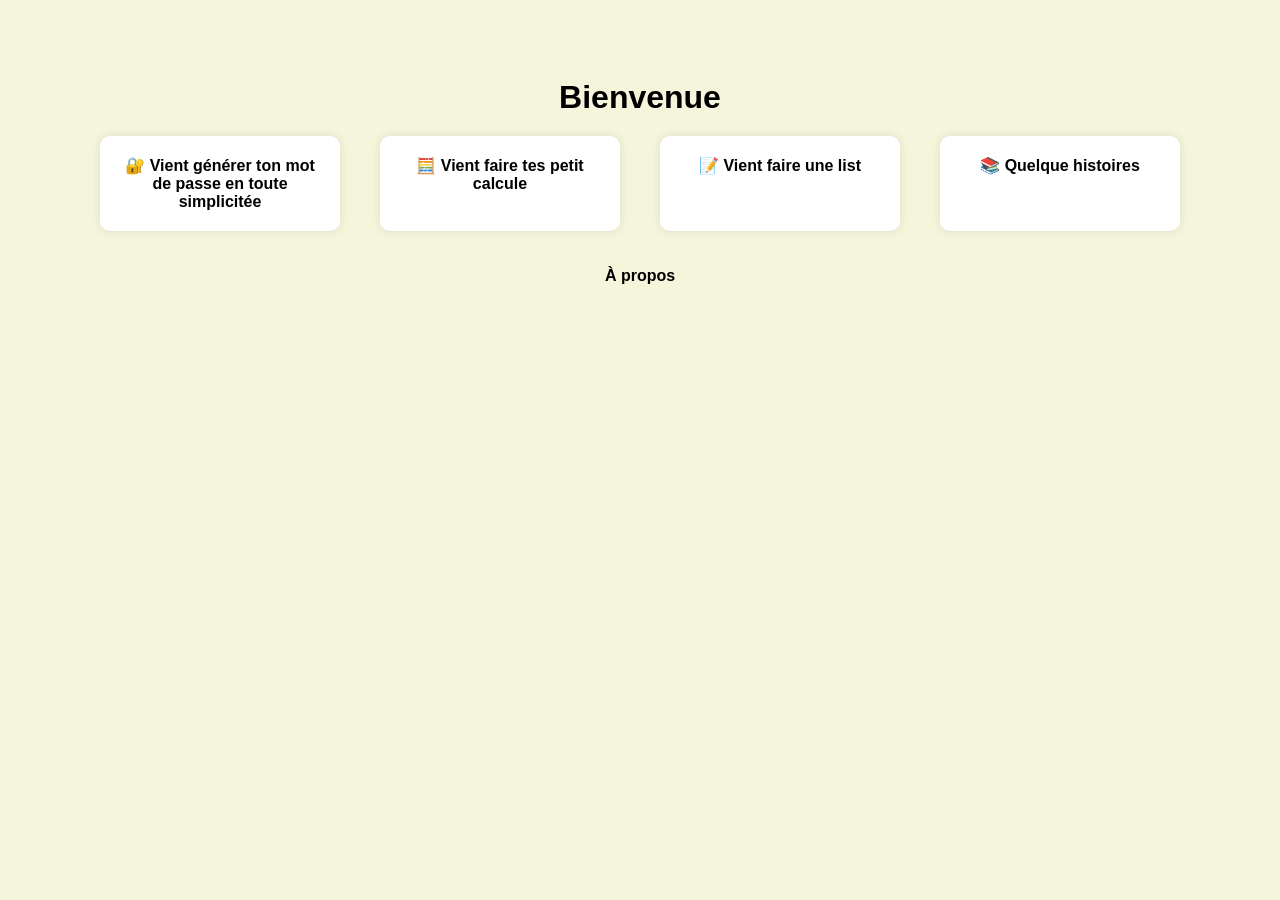
<file: index.html>
<!DOCTYPE html>
<html lang="fr">
<head>
  <meta charset="UTF-8">
  <title>Page d'accueil</title>
  <link rel="stylesheet" href="style.css">
</head>
<body>
    <h1>Bienvenue</h1>
        <div class="projects">
            <a href="générateur.html" class="card">🔐 Vient générer ton mot de passe en toute simplicitée</a>
            <br><br>
            <a href="calculatrice.html" class="card">🧮 Vient faire tes petit calcule</a>
            <br><br>
            <a href="list.html" class="card">📝​ Vient faire une list</a>
            <br><br>
            <a href="histoires.html" class="card">📚 Quelque histoires </a>
        </div>
        <br><br>
        <a href="propos.html">À propos</a>    
</body>
</html>
</file>
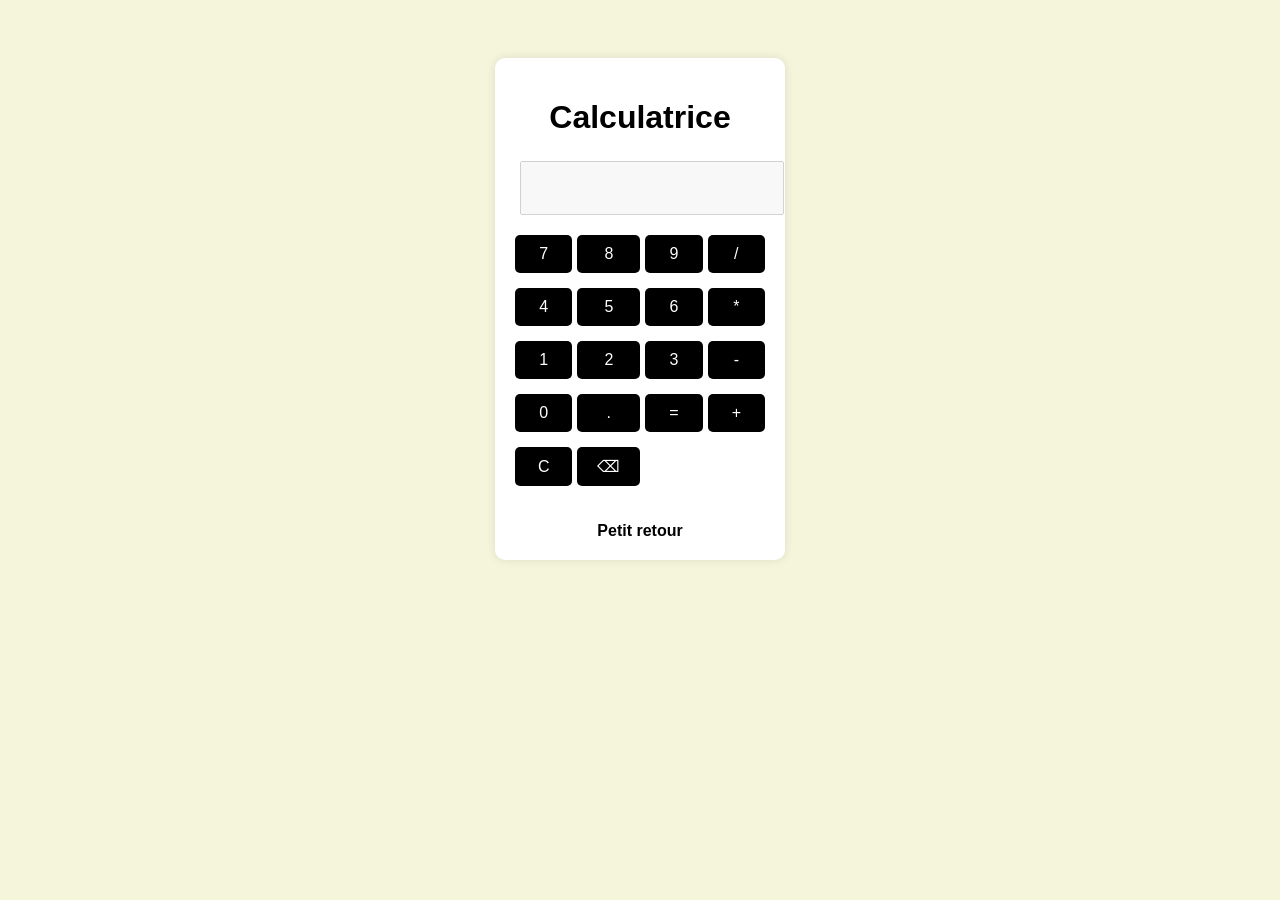
<file: calculatrice.html>
<!DOCTYPE html>
<html lang="fr">
<head>
  <meta charset="UTF-8">
  <title>Calculatrice</title>
  <link rel="stylesheet" href="style.css">
</head>
<body>

  <div class="calculator">
    <h1>Calculatrice</h1>

    <input type="text" id="display" disabled>

    <div class="buttons">
      <button>7</button>
      <button>8</button>
      <button>9</button>
      <button>/</button>

      <button>4</button>
      <button>5</button>
      <button>6</button>
      <button>*</button>

      <button>1</button>
      <button>2</button>
      <button>3</button>
      <button>-</button>

      <button>0</button>
      <button>.</button>
      <button id="equals">=</button>
      <button>+</button>

      <button id="clear">C</button>
      <button id="backspace">⌫</button>
    </div>
    <br><br>
    <a href="index.html">Petit retour</a>
  </div>

  <script src="calculatrice.js"></script>
</body>
</html>
</file>
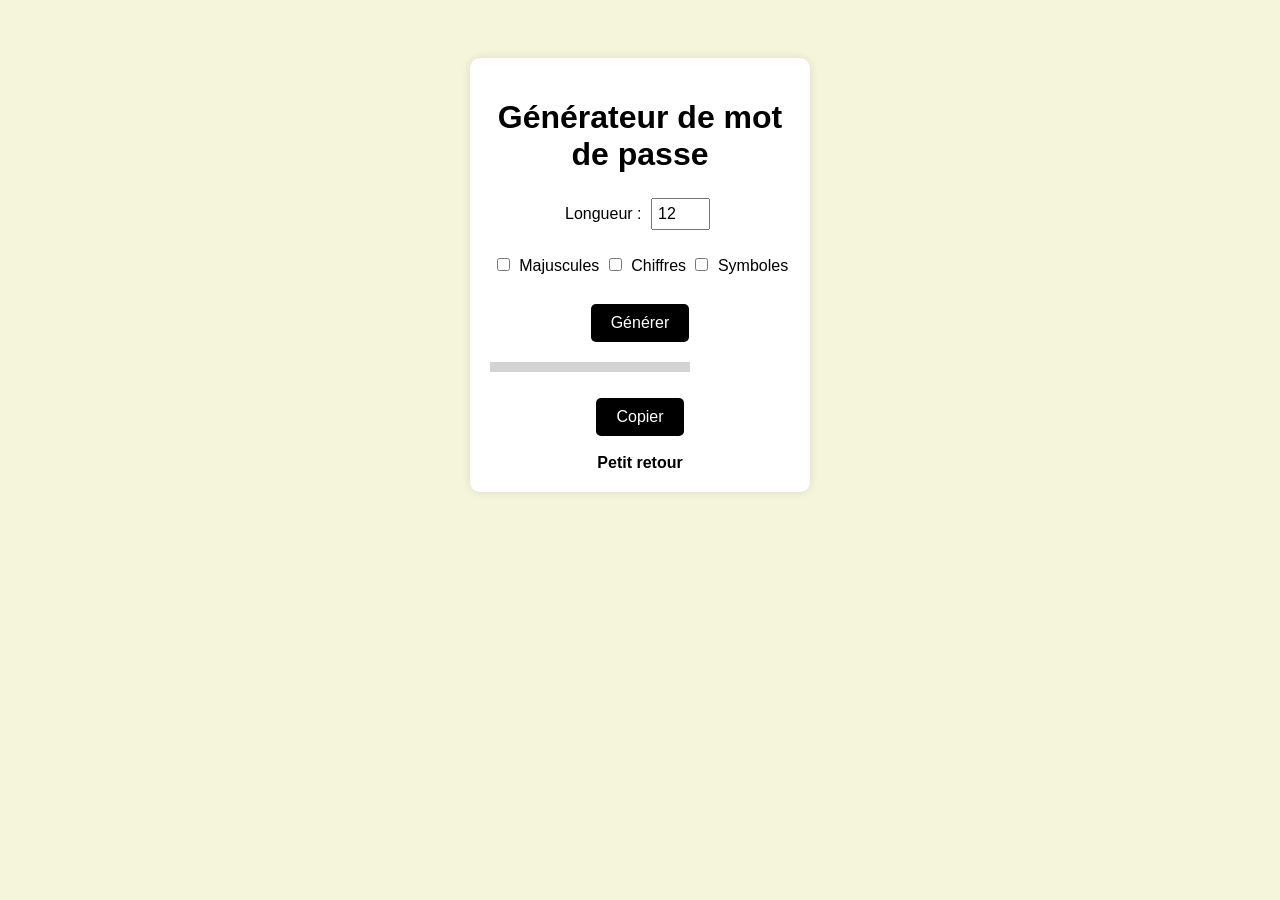
<file: générateur.html>
<!DOCTYPE html>
<html lang="fr">
<head>
  <meta charset="UTF-8">
  <title>Génère ton mot de passe</title>
  <link rel="stylesheet" href="style.css">
</head>
<body>
    <div class="container">

        <h1>Générateur de mot de passe</h1>
        
        <label>Longueur :</label>
        <input type="number" id="length" value="12" min="4" max="50">

        <br><br>

        <label><input type="checkbox" id="uppercase"> Majuscules</label>
        <label><input type="checkbox" id="numbers"> Chiffres</label>
        <label><input type="checkbox" id="symbols"> Symboles</label>
        
        <br><br>

        <button id="generate">Générer</button>

        <h2 id="result"></h2>

        <div id="strength-bar" style="width: 200px; height: 10px; background: lightgray; margin-top: 10px;">
        <div id="strength-fill" style="height: 100%; width: 0%; background: red;"></div>
        </div>

        <p id="strength-text"></p>
        <button id="copy">Copier</button>
        <br><br>
        <a href="index.html">Petit retour</a>
    </div>

<script src="script.js"></script>
</body>
</html>
</file>
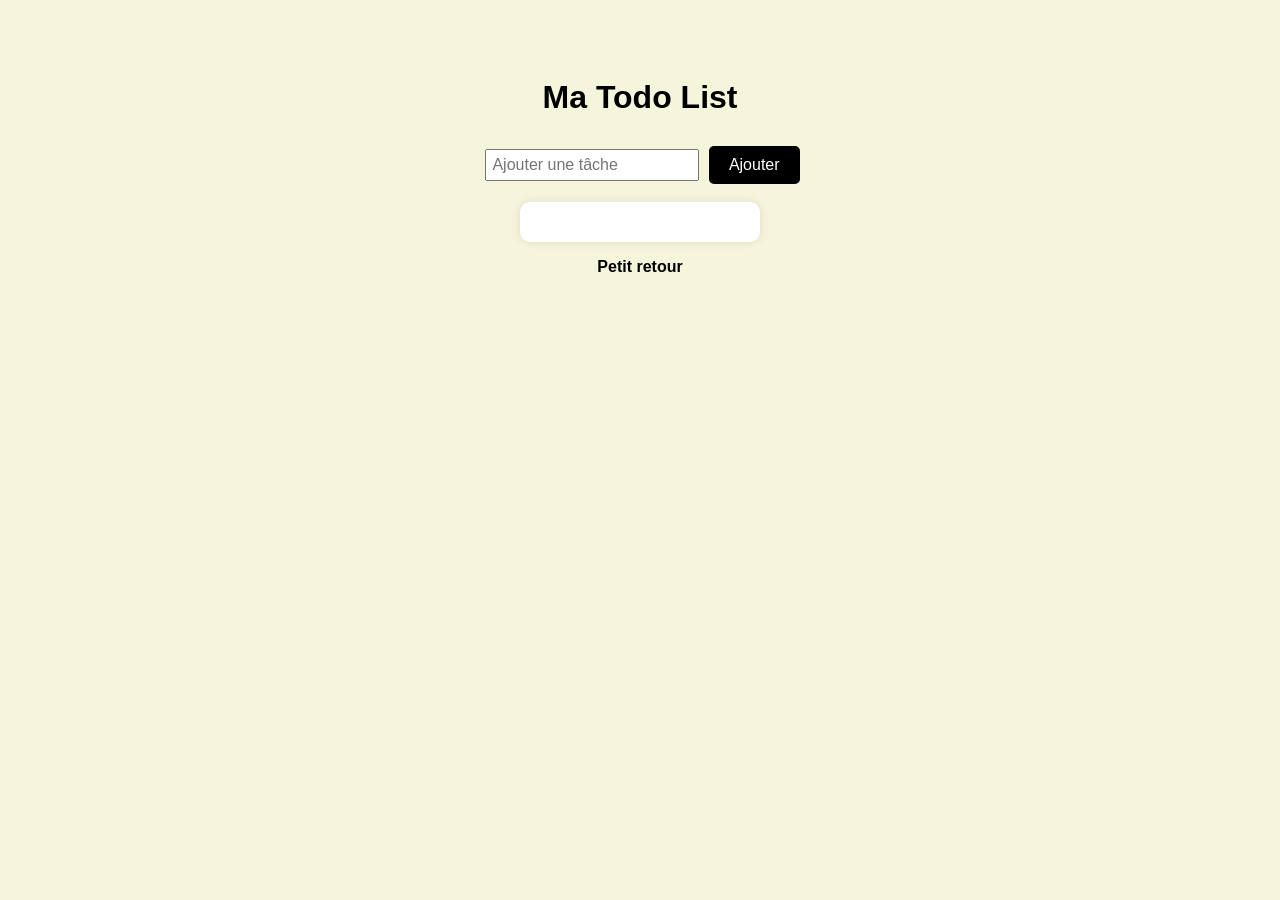
<file: list.html>
<!DOCTYPE html>
<html lang="fr">
<head>
  <meta charset="UTF-8">
  <title>Todo List</title>
  <link rel="stylesheet" href="style.css">
</head>
<body>

  <h1>Ma Todo List</h1>
  
  <input type="text" id="taskInput" placeholder="Ajouter une tâche">
  <button onclick="addTask()">Ajouter</button>
  <div class="projects">
    <ul id="taskList" class="card"></ul>
  </div>
  <a href="index.html">Petit retour</a>

  <script src="list.js"></script>
</body>
</html>
</file>
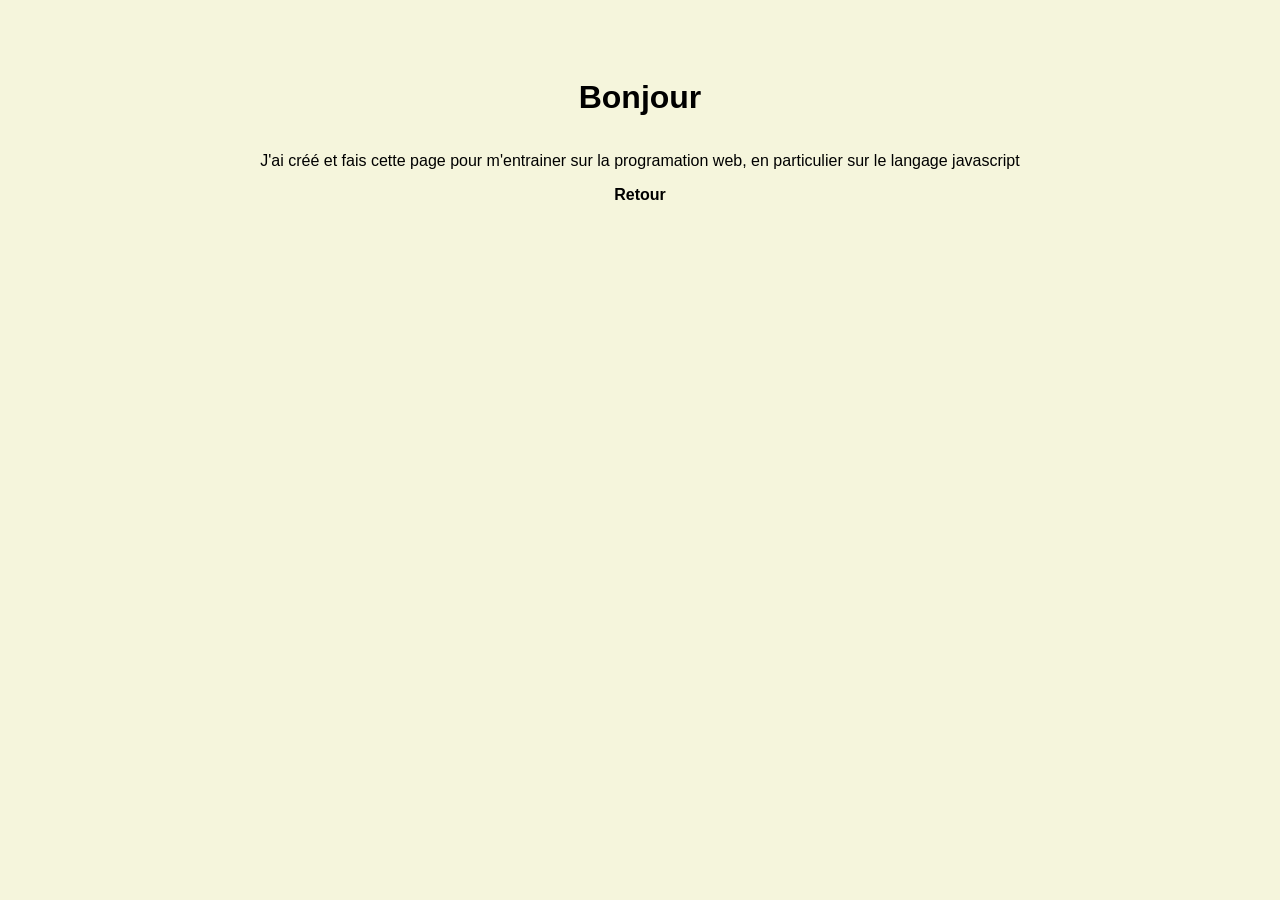
<file: propos.html>
<!DOCTYPE html>
<html lang="fr">
<head>
  <meta charset="UTF-8">
  <title>À propos</title>
  <link rel="stylesheet" href="style.css">
</head>
<body>
    <h1>Bonjour</h1>
        <div class="projects">
            <p>J'ai créé et fais cette page pour m'entrainer sur la programation web, en particulier sur le langage javascript</p>
        </div>
        <a href="index.html">Retour</a>    
</body>
</html>
</file>
<file: style.css>
body {
    background-color: #f5f5dc;
    text-align: center;
    font-family: Arial, Helvetica, sans-serif;
    padding-top: 50px;
}

h1 {
    margin-bottom: 20px;
}

button {
    background-color: black;
    color: white;
    border: none;
    padding: 10px 20px;
    font-size: 16px;
    cursor: pointer;
    border-radius: 5px;
    margin-top: 10px;
}

button:hover {
    background-color: #333;
}

input {
    padding: 5px;
    font-size: 16px;
    margin: 5px;
}

.container {
    background: white;
    padding: 20px;
    width: 300px;
    margin: auto;
    border-radius: 10px;
    box-shadow: 0 0 10px rgba(0,0,0,0.1);
}

#strength-fill {
    transition: all 0.3s ease;
}

.calculator {
    background: white;
    padding: 20px;
    width: 250px;
    margin: auto;
    border-radius: 10px;
    box-shadow: 0 0 10px rgba(0,0,0,0.1);
}

#display {
    width: 100%;
    height: 40px;
    margin-bottom: 10px;
    font-size: 20px;
    text-align: right;
}

.buttons {
    display: grid;
    grid-template-columns: repeat(4, 1fr);
    gap: 5px;
}
a {
    font-family: Arial, Helvetica, sans-serif;
    color: black;
    font-size: medium;
    font-weight: bold;
    text-decoration: none;
}
.projects {
    display: flex;
    justify-content: center;
    gap: 20px;
}
.card {
    background: white;
    padding: 20px;
    width: 200px;
    text-decoration: none;
    color: black;
    border-radius: 10px;
    box-shadow: 0 0 10px rgba(0,0,0,0.1);
    transition: 0.3s;
}
.card:hover {
    transform: translateY(-5px);
    box-shadow: 0 5px 15px rgba(0,0,0,0.2);
}
</file>
